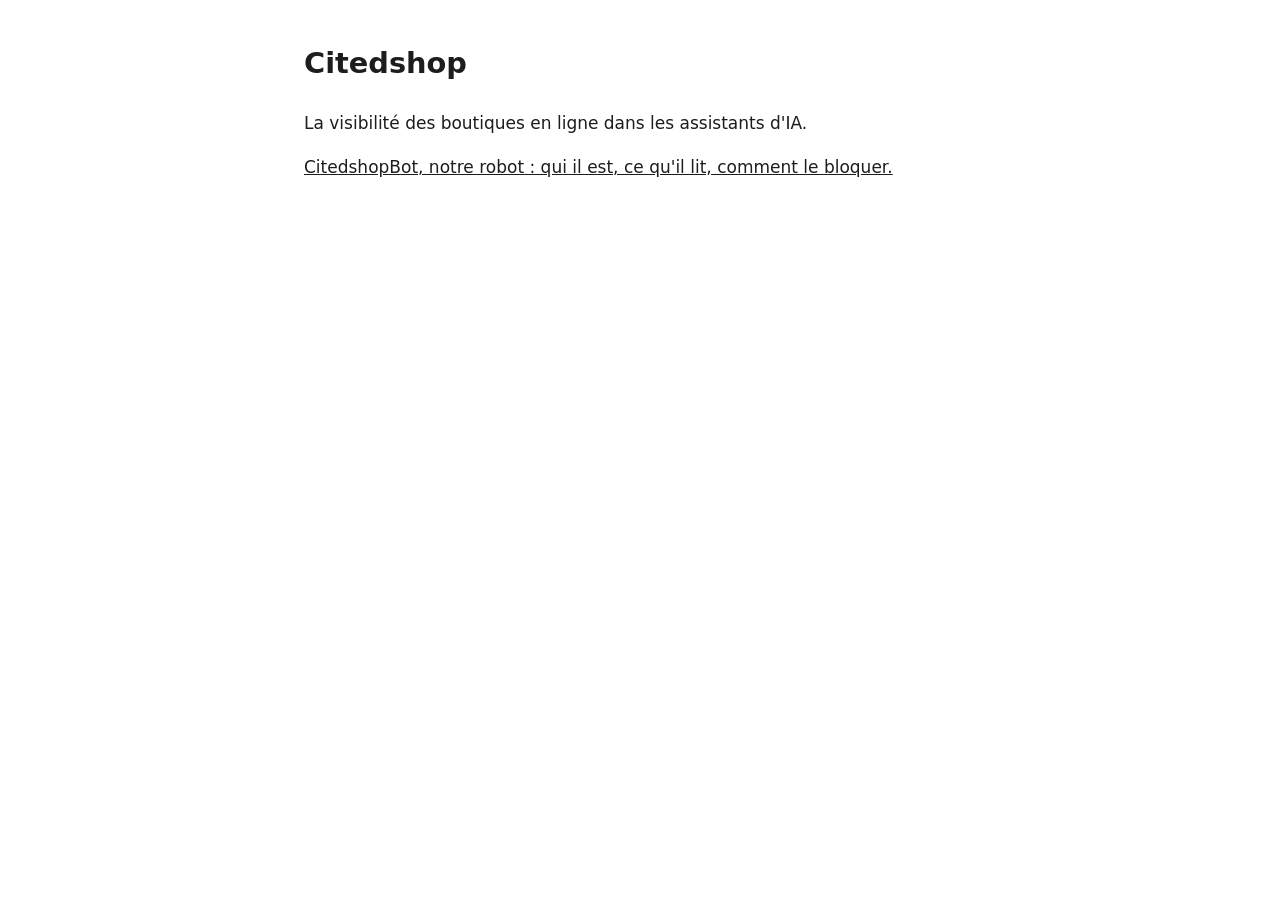
<file: index.html>
<!doctype html>
<html lang="fr">
<head>
<meta charset="utf-8">
<meta name="viewport" content="width=device-width, initial-scale=1">
<title>Citedshop</title>
<link rel="stylesheet" href="style.css">
</head>
<body>
<main>
<h1>Citedshop</h1>
<p>La visibilité des boutiques en ligne dans les assistants d'IA.</p>
<p><a href="robot">CitedshopBot, notre robot : qui il est, ce qu'il lit, comment le bloquer.</a></p>
</main>
</body>
</html>
</file>
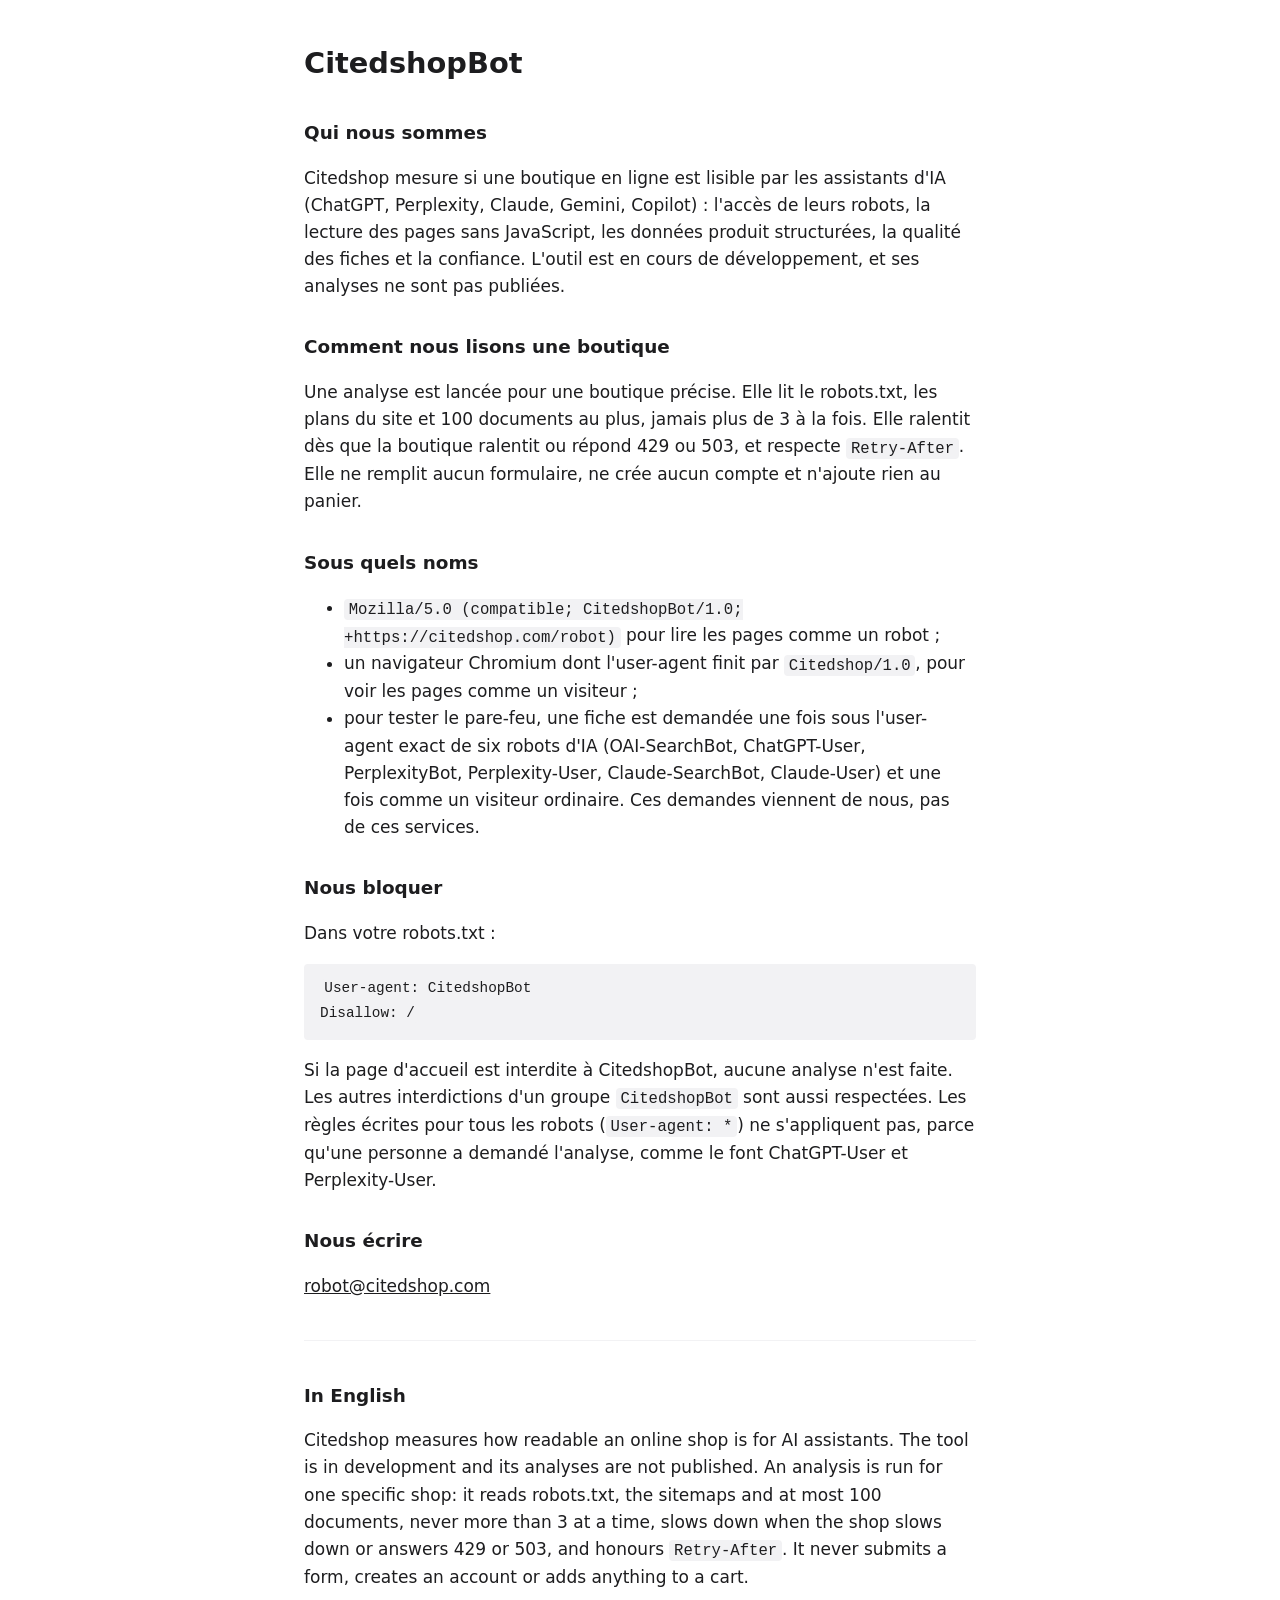
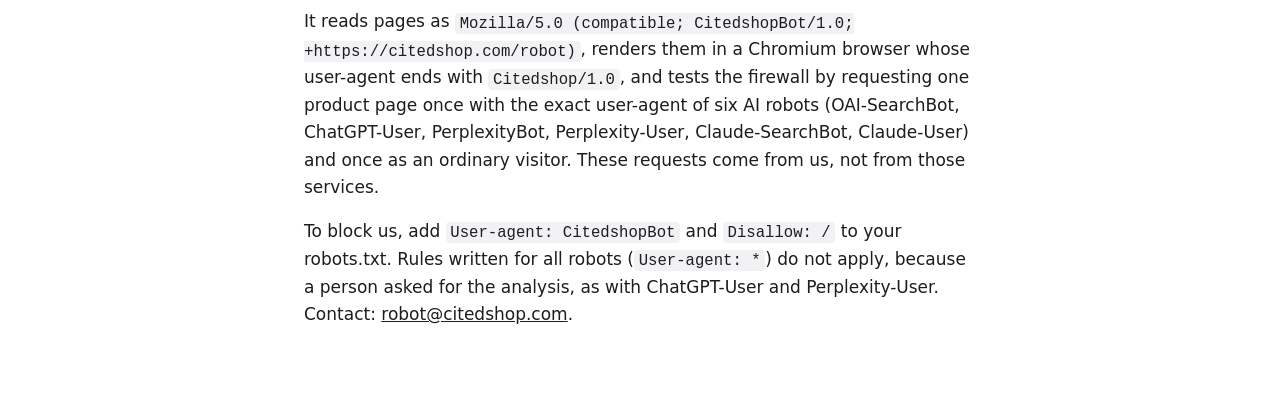
<file: robot.html>
<!doctype html>
<html lang="fr">
<head>
<meta charset="utf-8">
<meta name="viewport" content="width=device-width, initial-scale=1">
<title>CitedshopBot</title>
<link rel="stylesheet" href="style.css">
</head>
<body>
<main>
<h1>CitedshopBot</h1>

<h2>Qui nous sommes</h2>
<p>Citedshop mesure si une boutique en ligne est lisible par les assistants d'IA (ChatGPT, Perplexity, Claude, Gemini, Copilot) : l'accès de leurs robots, la lecture des pages sans JavaScript, les données produit structurées, la qualité des fiches et la confiance. L'outil est en cours de développement, et ses analyses ne sont pas publiées.</p>

<h2>Comment nous lisons une boutique</h2>
<p>Une analyse est lancée pour une boutique précise. Elle lit le robots.txt, les plans du site et 100 documents au plus, jamais plus de 3 à la fois. Elle ralentit dès que la boutique ralentit ou répond 429 ou 503, et respecte <code>Retry-After</code>. Elle ne remplit aucun formulaire, ne crée aucun compte et n'ajoute rien au panier.</p>

<h2>Sous quels noms</h2>
<ul>
<li><code>Mozilla/5.0 (compatible; CitedshopBot/1.0; +https://citedshop.com/robot)</code> pour lire les pages comme un robot ;</li>
<li>un navigateur Chromium dont l'user-agent finit par <code>Citedshop/1.0</code>, pour voir les pages comme un visiteur ;</li>
<li>pour tester le pare-feu, une fiche est demandée une fois sous l'user-agent exact de six robots d'IA (OAI-SearchBot, ChatGPT-User, PerplexityBot, Perplexity-User, Claude-SearchBot, Claude-User) et une fois comme un visiteur ordinaire. Ces demandes viennent de nous, pas de ces services.</li>
</ul>

<h2>Nous bloquer</h2>
<p>Dans votre robots.txt :</p>
<pre><code>User-agent: CitedshopBot
Disallow: /</code></pre>
<p>Si la page d'accueil est interdite à CitedshopBot, aucune analyse n'est faite. Les autres interdictions d'un groupe <code>CitedshopBot</code> sont aussi respectées. Les règles écrites pour tous les robots (<code>User-agent: *</code>) ne s'appliquent pas, parce qu'une personne a demandé l'analyse, comme le font ChatGPT-User et Perplexity-User.</p>

<h2>Nous écrire</h2>
<p><a href="mailto:robot@citedshop.com">robot@citedshop.com</a></p>

<hr>

<div lang="en">
<h2>In English</h2>
<p>Citedshop measures how readable an online shop is for AI assistants. The tool is in development and its analyses are not published. An analysis is run for one specific shop: it reads robots.txt, the sitemaps and at most 100 documents, never more than 3 at a time, slows down when the shop slows down or answers 429 or 503, and honours <code>Retry-After</code>. It never submits a form, creates an account or adds anything to a cart.</p>
<p>It reads pages as <code>Mozilla/5.0 (compatible; CitedshopBot/1.0; +https://citedshop.com/robot)</code>, renders them in a Chromium browser whose user-agent ends with <code>Citedshop/1.0</code>, and tests the firewall by requesting one product page once with the exact user-agent of six AI robots (OAI-SearchBot, ChatGPT-User, PerplexityBot, Perplexity-User, Claude-SearchBot, Claude-User) and once as an ordinary visitor. These requests come from us, not from those services.</p>
<p>To block us, add <code>User-agent: CitedshopBot</code> and <code>Disallow: /</code> to your robots.txt. Rules written for all robots (<code>User-agent: *</code>) do not apply, because a person asked for the analysis, as with ChatGPT-User and Perplexity-User. Contact: <a href="mailto:robot@citedshop.com">robot@citedshop.com</a>.</p>
</div>
</main>
</body>
</html>
</file>
<file: style.css>
:root { color-scheme: light dark; --fond: #ffffff; --texte: #1d1d1f; --doux: #5f6368; --code: #f2f2f4; }
@media (prefers-color-scheme: dark) { :root { --fond: #121214; --texte: #ececef; --doux: #a0a4ab; --code: #232327; } }
body { margin: 0; background: var(--fond); color: var(--texte); font: 17px/1.6 system-ui, -apple-system, "Segoe UI", sans-serif; }
main { max-width: 42rem; margin: 0 auto; padding: 2.5rem 1rem 4rem; }
h1 { font-size: 1.8rem; margin: 0 0 1.5rem; }
h2 { font-size: 1.15rem; margin: 2rem 0 0.5rem; }
p, li { color: var(--texte); }
code, pre { background: var(--code); border-radius: 4px; font-size: 0.92em; }
code { padding: 0.1em 0.3em; overflow-wrap: anywhere; }
pre { padding: 0.8rem 1rem; overflow-x: auto; }
.doux { color: var(--doux); }
hr { border: 0; border-top: 1px solid var(--code); margin: 2.5rem 0; }
a { color: inherit; }
</file>
